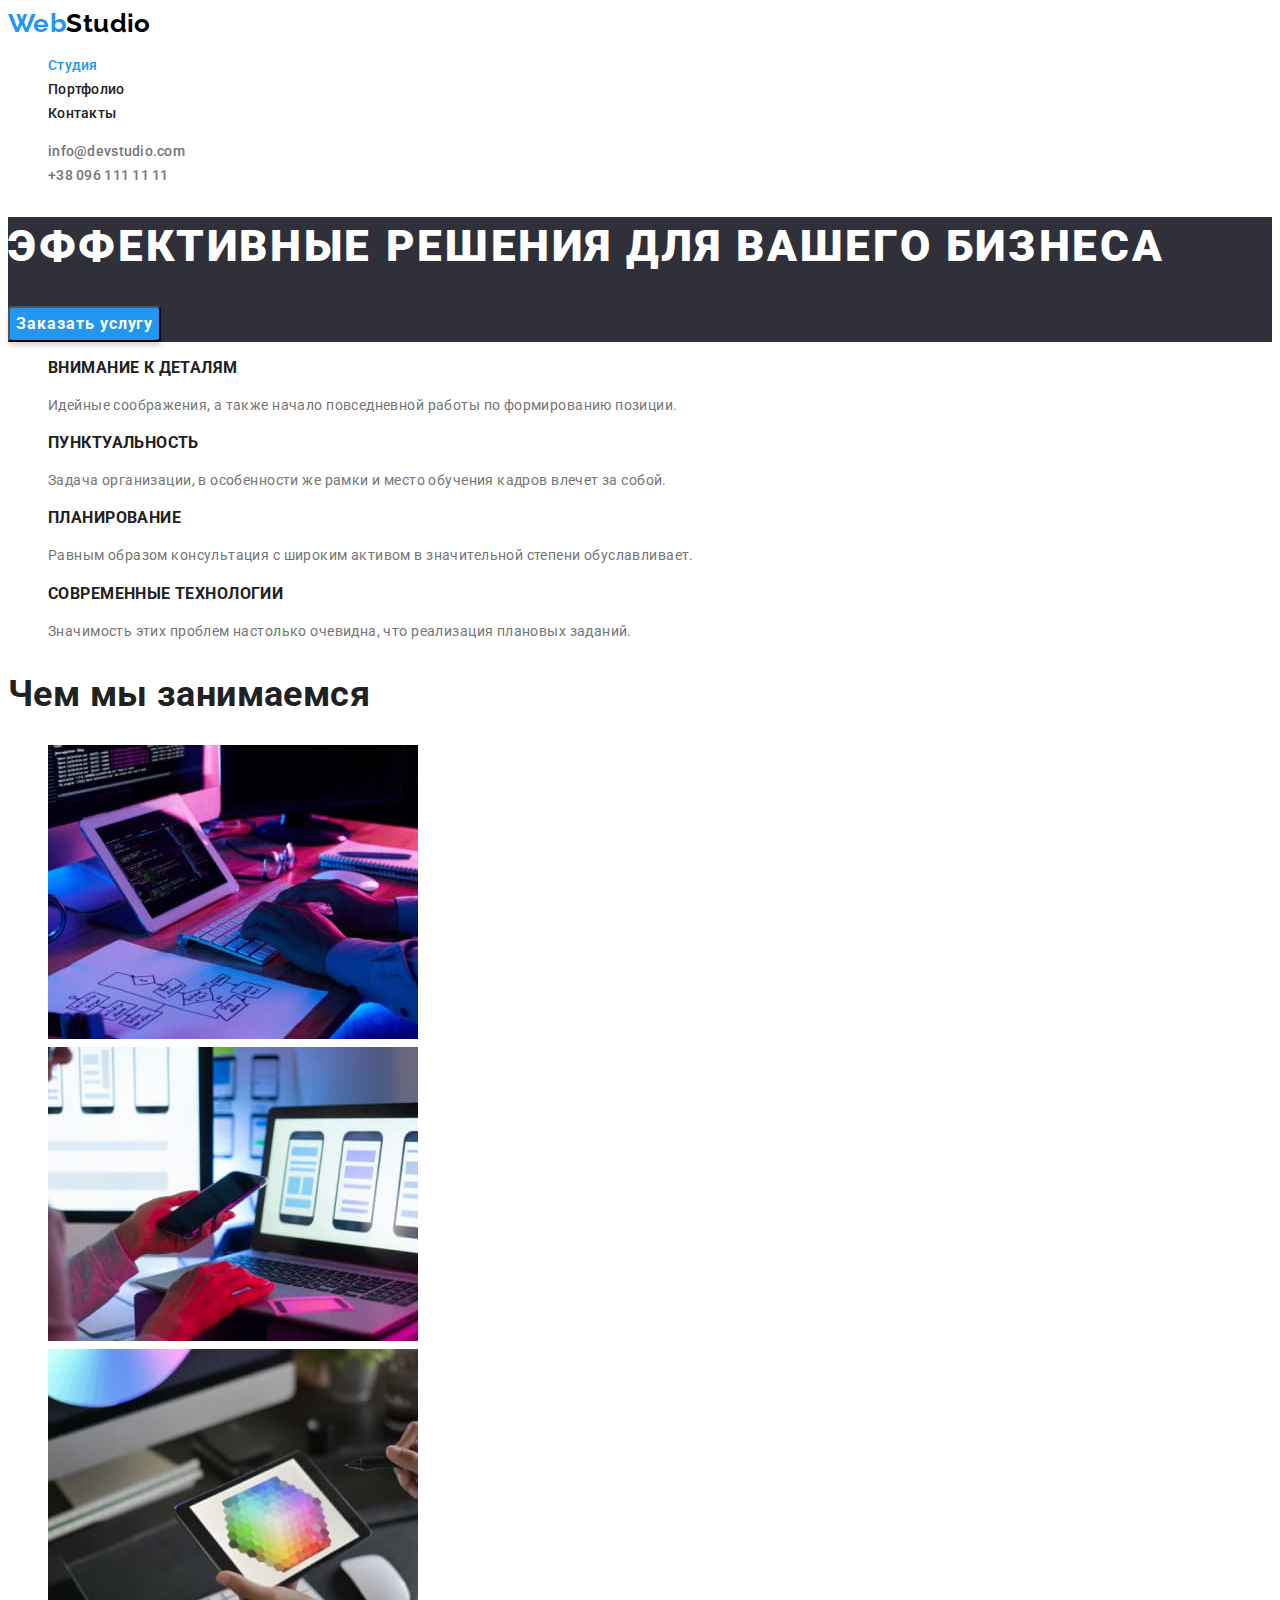
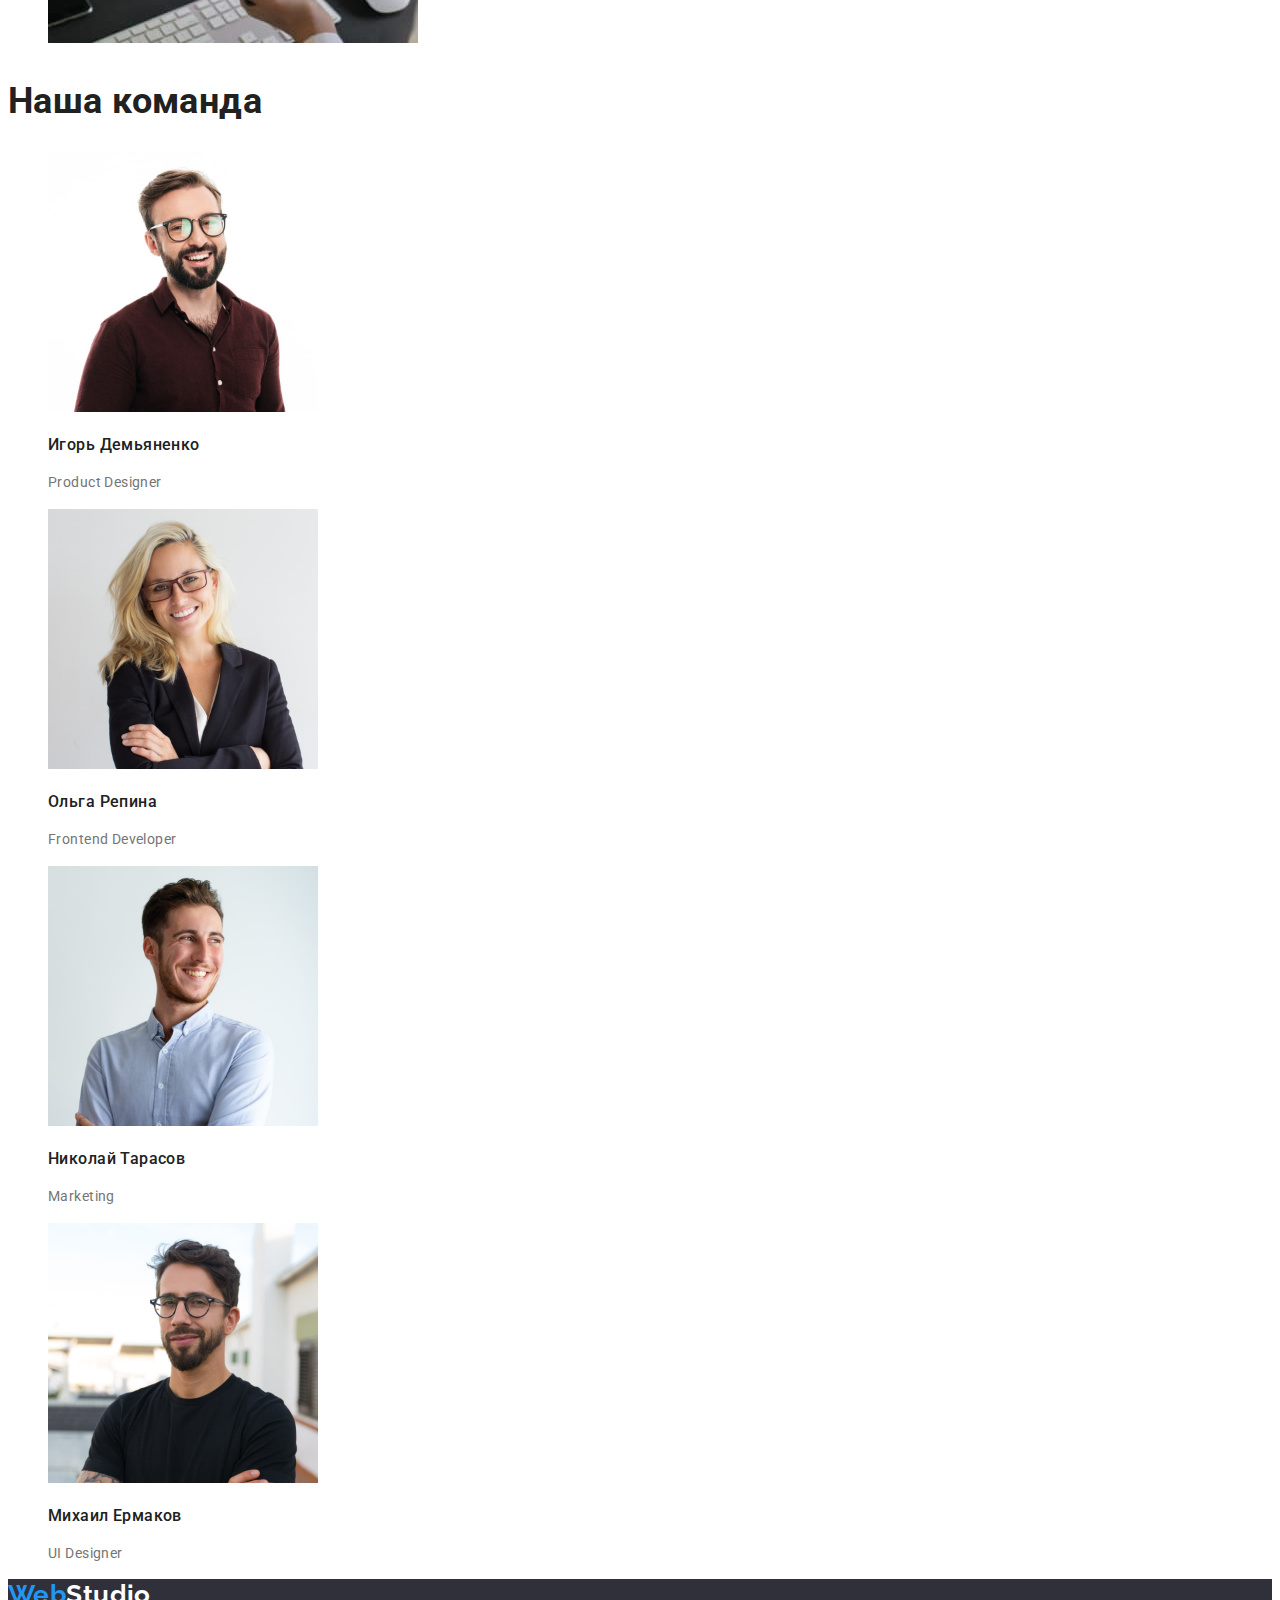
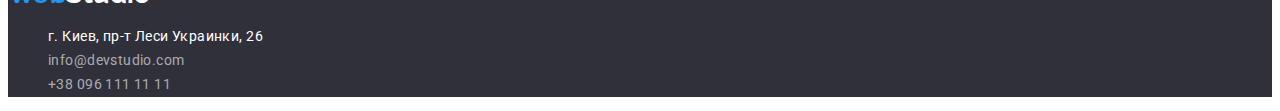
<file: index.html>
<!DOCTYPE html>
<html lang="ru">
  <head>
    <meta charset="UTF-8" />
    <meta http-equiv="X-UA-Compatible" content="IE=edge" />
    <meta name="viewport" content="width=device-width, initial-scale=1.0" />
    <link
      rel="stylesheet"
      href="https://cdnjs.cloudflare.com/ajax/libs/modern-normalize/1.1.0/modern-normalize.min.css"
      integrity="sha512-wpPYUAdjBVSE4KJnH1VR1HeZfpl1ub8YT/NKx4PuQ5NmX2tKuGu6U/JRp5y+Y8XG2tV+wKQpNHVUX03MfMFn9Q=="
      crossorigin="anonymous"
      referrerpolicy="no-referrer"
    />
    <link rel="preconnect" href="https://fonts.googleapis.com" />
    <link rel="preconnect" href="https://fonts.gstatic.com" crossorigin />
    <link
      href="https://fonts.googleapis.com/css2?family=Raleway:wght@700&family=Roboto:wght@400;500;700;900&display=swap"
      rel="stylesheet"
    />
    <link rel="stylesheet" href="./css/style.css" />
    <title>Студия</title>
  </head>
  <body>
    <header>
      <nav>
        <a class="logo link" href="./index.html">Web<span class="logo-dark">Studio</span></a>
        <ul class="site-nav list">
          <li class="item"><a class="link current" href="./index.html">Студия</a></li>
          <li class="item"><a class="link" href="./portfolio.html">Портфолио</a></li>
          <li class="item"><a class="link" href="/">Контакты</a></li>
        </ul>
      </nav>
      <ul class="contacts-nav list">
        <li class="item">
          <a class="link" href="mailto:info@devstudio.com">info@devstudio.com</a>
        </li>
        <li class="item"><a class="link" href="tel:+380961111111">+38 096 111 11 11</a></li>
      </ul>
    </header>
    <main>
      <section class="hero">
        <h1 class="hero-title">Эффективные решения для вашего бизнеса</h1>
        <button class="hero-button" type="button">Заказать услугу</button>
      </section>
      <section class="section">
        <div class="container">
          <h2 class="section-title visually-hidden">Наши преимущества</h2>
          <ul class="features list">
            <li class="features-item">
              <h3 class="features-title">Внимание к деталям</h3>
              <p>
                Идейные соображения, а также начало повседневной работы по формированию позиции.
              </p>
            </li>
            <li class="features-item">
              <h3 class="features-title">Пунктуальность</h3>
              <p>
                Задача организации, в особенности же рамки и место обучения кадров влечет за собой.
              </p>
            </li>
            <li class="features-item">
              <h3 class="features-title">Планирование</h3>
              <p>
                Равным образом консультация с широким активом в значительной степени обуславливает.
              </p>
            </li>
            <li class="features-item">
              <h3 class="features-title">Современные технологии</h3>
              <p>Значимость этих проблем настолько очевидна, что реализация плановых заданий.</p>
            </li>
          </ul>
        </div>
      </section>
      <section class="section">
        <div>
          <h2 class="section-title">Чем мы занимаемся</h2>
          <ul class="section-img list">
            <li><img src="./images/box1.jpg" alt="Работа за компьютером" width="370" /></li>
            <li><img src="./images/box2.jpg" alt="Работа с телефоном" width="370" /></li>
            <li><img src="./images/box3.jpg" alt="Работа с планшетом" width="370" /></li>
          </ul>
        </div>
      </section>
      <section class="section">
        <div>
          <h2 class="section-title">Наша команда</h2>
          <ul class="section-items list">
            <li>
              <img src="./images/ihor.jpg" alt="Игорь Демьяненко" width="270" />
              <h3 class="section-header">Игорь Демьяненко</h3>
              <p lang="en">Product Designer</p>
            </li>
            <li>
              <img src="./images/olha.jpg" alt="Ольга Репина" width="270" />
              <h3 class="section-header">Ольга Репина</h3>
              <p lang="en">Frontend Developer</p>
            </li>
            <li>
              <img src="./images/nikolai.jpg" alt="Николай Тарасов" width="270" />
              <h3 class="section-header">Николай Тарасов</h3>
              <p lang="en">Marketing</p>
            </li>
            <li>
              <img src="./images/mihail.jpg" alt="Михаил Ермаков" width="270" />
              <h3 class="section-header">Михаил Ермаков</h3>
              <p lang="en">UI Designer</p>
            </li>
          </ul>
        </div>
      </section>
    </main>
    <footer>
      <section class="footer">
        <a class="logo link" href="./index.html">Web<span class="logo-white">Studio</span></a>
        <address class="adress">
          <ul class="adress-info list">
            <li class="item-text">г. Киев, пр-т Леси Украинки, 26</li>
            <li class="item">
              <a class="link" href="mailto:info@devstudio.com">info@devstudio.com</a>
            </li>
            <li class="item"><a class="link" href="tel:+380961111111">+38 096 111 11 11</a></li>
          </ul>
        </address>
      </section>
    </footer>
  </body>
</html>
</file>
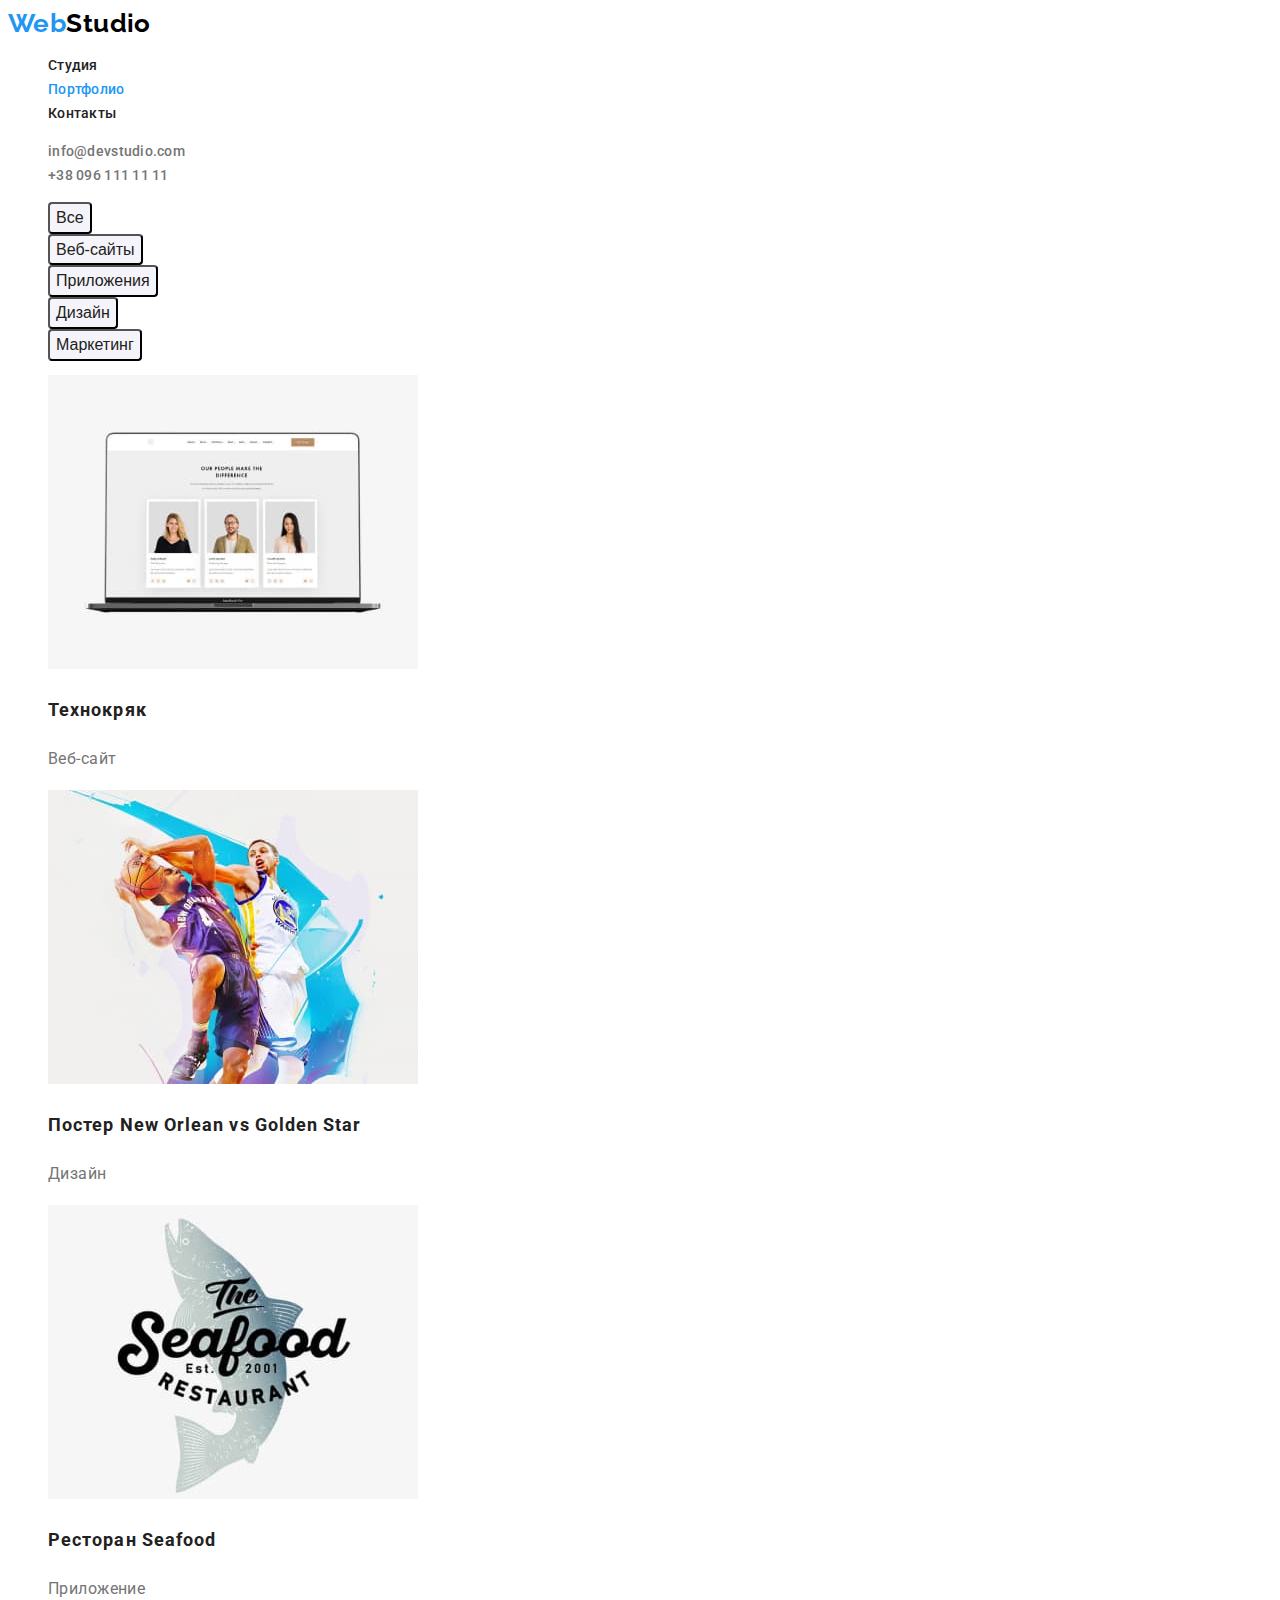
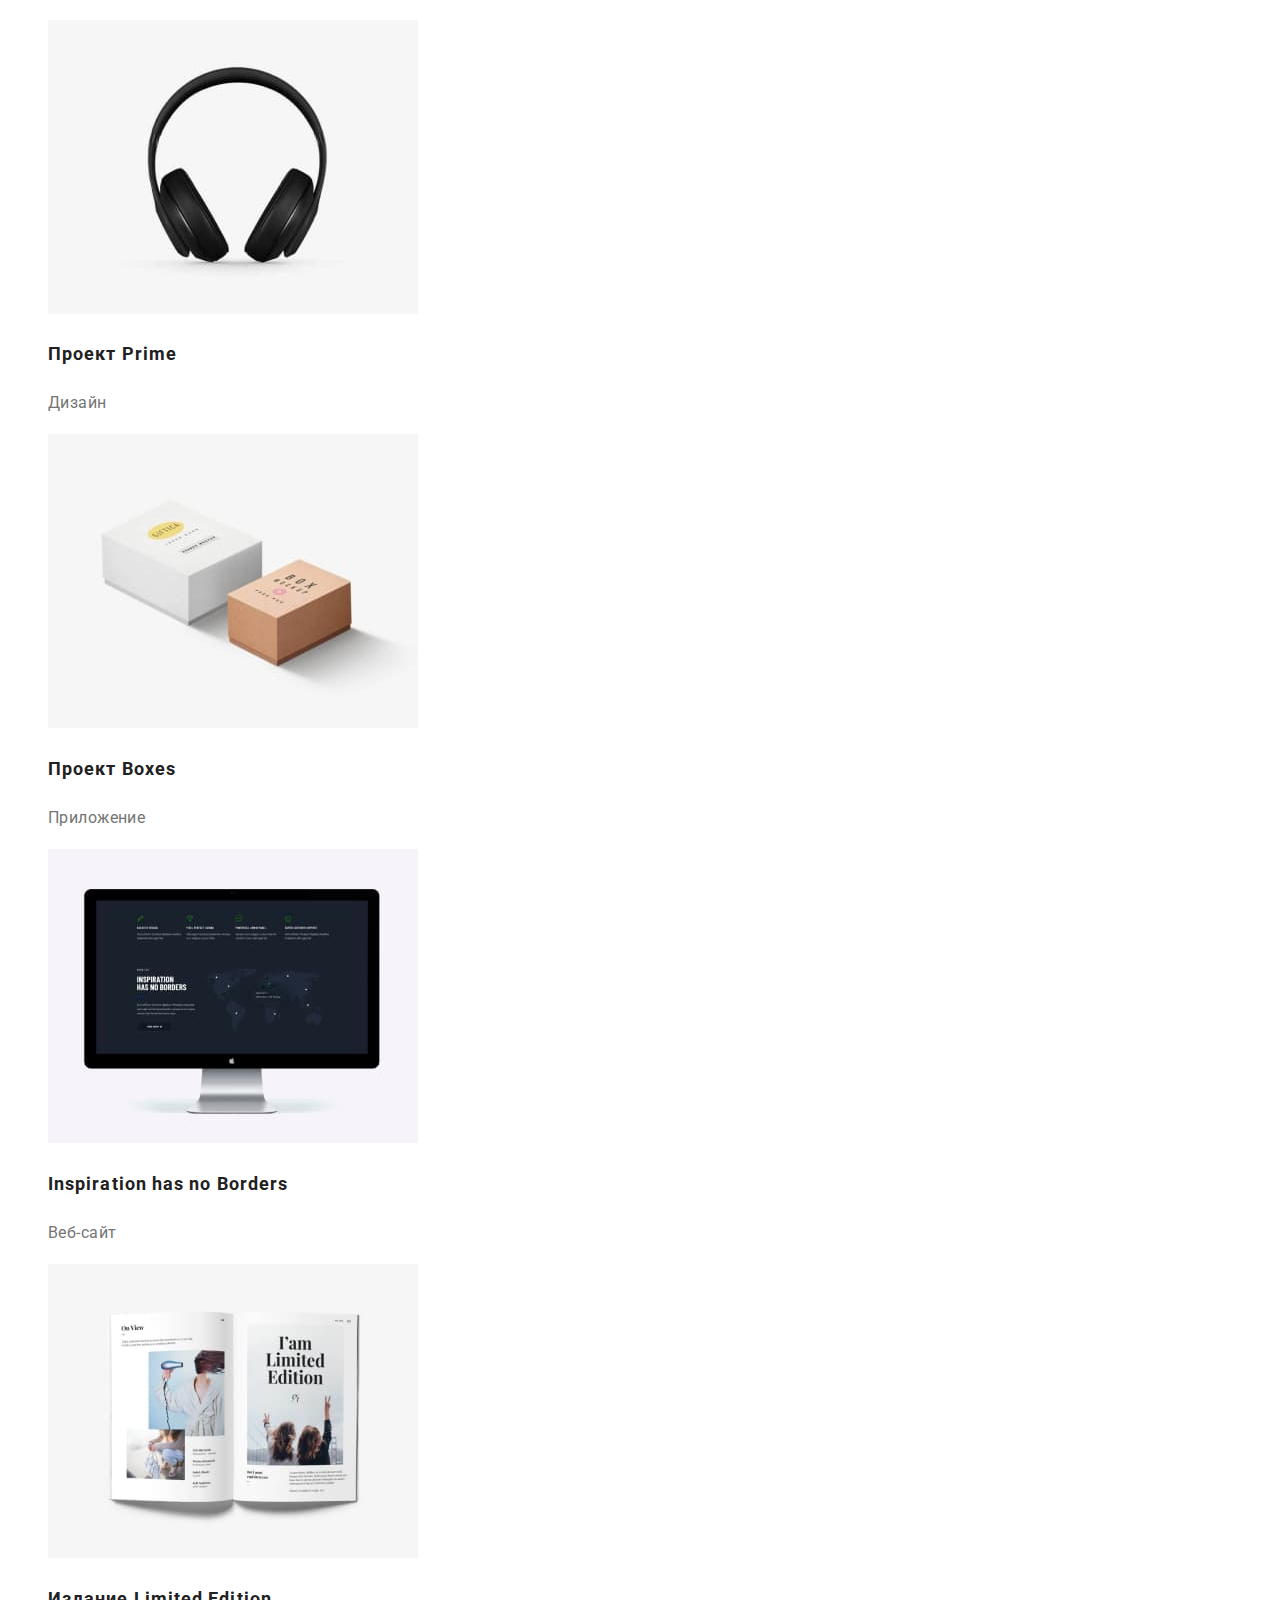
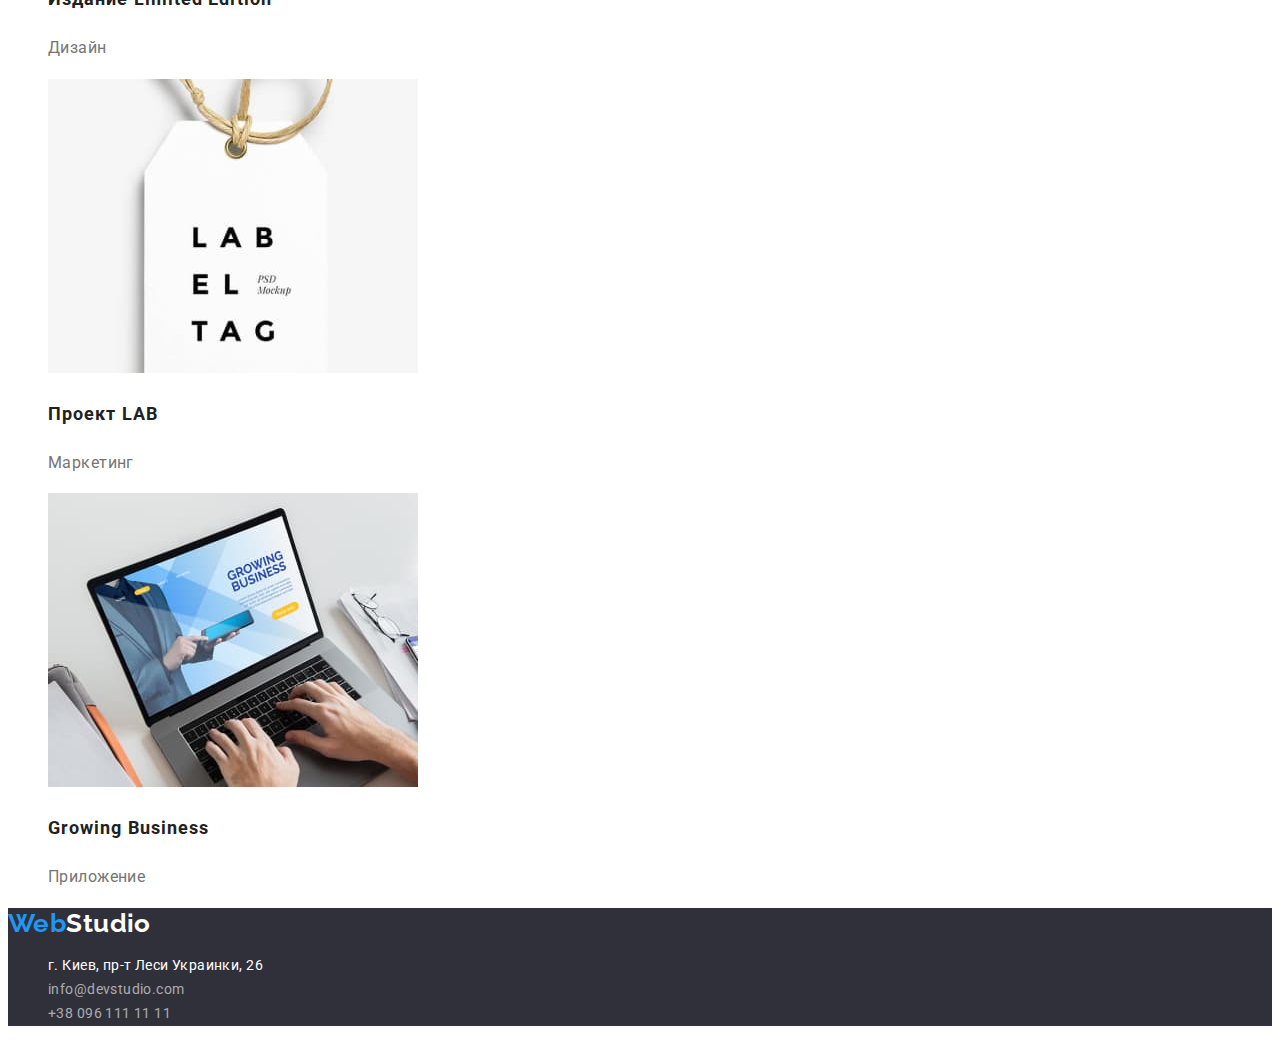
<file: portfolio.html>
<!DOCTYPE html>
<html lang="ru">
  <head>
    <meta charset="UTF-8" />
    <meta http-equiv="X-UA-Compatible" content="IE=edge" />
    <meta name="viewport" content="width=device-width, initial-scale=1.0" />
    <link
      rel="stylesheet"
      href="https://cdnjs.cloudflare.com/ajax/libs/modern-normalize/1.1.0/modern-normalize.min.css"
      integrity="sha512-wpPYUAdjBVSE4KJnH1VR1HeZfpl1ub8YT/NKx4PuQ5NmX2tKuGu6U/JRp5y+Y8XG2tV+wKQpNHVUX03MfMFn9Q=="
      crossorigin="anonymous"
      referrerpolicy="no-referrer"
    />
    <link rel="preconnect" href="https://fonts.googleapis.com" />
    <link rel="preconnect" href="https://fonts.gstatic.com" crossorigin />
    <link
      href="https://fonts.googleapis.com/css2?family=Raleway:wght@700&family=Roboto:wght@400;500;700;900&display=swap"
      rel="stylesheet"
    />
    <link rel="stylesheet" href="./css/style.css" />
    <title>Портфолио</title>
  </head>
  <body>
    <header>
      <nav>
        <a class="logo link" href="./index.html">Web<span class="logo-dark">Studio</span></a>
        <ul class="site-nav list">
          <li class="item"><a class="link" href="./index.html">Студия</a></li>
          <li class="item"><a class="link current" href="./portfolio.html">Портфолио</a></li>
          <li class="item"><a class="link" href="/">Контакты</a></li>
        </ul>
      </nav>
      <ul class="contacts-nav list">
        <li class="item">
          <a class="link" href="mailto:info@devstudio.com">info@devstudio.com</a>
        </li>
        <li class="item"><a class="link" href="tel:+380961111111">+38 096 111 11 11</a></li>
      </ul>
    </header>
    <main>
      <section class="section">
        <div class="container">
          <h1 class="filter-title visually-hidden">Фильтр наших работ</h1>
          <ul class="filter list">
            <li class="filter-item"><button class="filter-button" type="button">Все</button></li>
            <li class="filter-item">
              <button class="filter-button" type="button">Веб-сайты</button>
            </li>
            <li class="filter-item">
              <button class="filter-button" type="button">Приложения</button>
            </li>
            <li class="filter-item"><button class="filter-button" type="button">Дизайн</button></li>
            <li class="filter-item">
              <button class="filter-button" type="button">Маркетинг</button>
            </li>
          </ul>
          <ul class="section-items list">
            <li class="section-item">
              <img src="./images/pimg1.jpg" alt="Страница веб-сайта" width="370" />
              <h2 class="subtitle">Технокряк</h2>
              <p class="text">Веб-сайт</p>
            </li>
            <li class="section-item">
              <img src="./images/pimg2.jpg" alt="Постер New Orlean vs Golden Star" width="370" />
              <h2 class="subtitle">Постер New Orlean vs Golden Star</h2>
              <p class="text">Дизайн</p>
            </li>
            <li class="section-item">
              <img src="./images/pimg3.jpg" alt="Ресторан Seafood" width="370" />
              <h2 class="subtitle">Ресторан Seafood</h2>
              <p class="text">Приложение</p>
            </li>
            <li class="section-item">
              <img src="./images/pimg4.jpg" alt="Наушники" width="370" />
              <h2 class="subtitle">Проект Prime</h2>
              <p class="text">Дизайн</p>
            </li>
            <li class="section-item">
              <img src="./images/pimg5.jpg" alt="Белая и коричневая коробки" width="370" />
              <h2 class="subtitle">Проект Boxes</h2>
              <p class="text">Приложение</p>
            </li>
            <li class="section-item">
              <img
                src="./images/pimg6.jpg"
                alt="Страница сайта Inspiration has no Borders"
                width="370"
              />
              <h2 class="subtitle">Inspiration has no Borders</h2>
              <p class="text">Веб-сайт</p>
            </li>
            <li class="section-item">
              <img src="./images/pimg7.jpg" alt="Открытый журнал" width="370" />
              <h2 class="subtitle">Издание Limited Edition</h2>
              <p class="text">Дизайн</p>
            </li>
            <li class="section-item">
              <img src="./images/pimg8.jpg" alt="Брелок с надписью LAB EL TAG" width="370" />
              <h2 class="subtitle">Проект LAB</h2>
              <p class="text">Маркетинг</p>
            </li>
            <li class="section-item">
              <img
                src="./images/pimg9.jpg"
                alt="Открытый ноутбук со страницей Growing Business"
                width="370"
              />
              <h2 class="subtitle">Growing Business</h2>
              <p class="text">Приложение</p>
            </li>
          </ul>
        </div>
      </section>
    </main>
    <footer>
      <section class="footer">
        <a class="logo link" href="./index.html">Web<span class="logo-white">Studio</span></a>
        <address class="adress">
          <ul class="adress-info list">
            <li class="item-text">г. Киев, пр-т Леси Украинки, 26</li>
            <li class="item">
              <a class="link" href="mailto:info@devstudio.com">info@devstudio.com</a>
            </li>
            <li class="item"><a class="link" href="tel:+380961111111">+38 096 111 11 11</a></li>
          </ul>
        </address>
      </section>
    </footer>
  </body>
</html>
</file>
<file: css/style.css>
:root {
  --text-color-logo: #2196f3;
  --text-color-sec: #212121;
  --text-color-main: #757575;
  --text-color-white: #ffffff;
  --herobgc: #2f303a;
  --mainbgc: #ffffff;
  --secbgc: #f5f4fa;
}
body {
  font-family: Roboto, sans-serif;
  font-size: 14px;
  line-height: 1.71;
  letter-spacing: 0.03em;
  color: var(--text-color-main);
}
.link {
  text-decoration: none;
}
.list {
  list-style-type: none;
}
/* header */
.logo {
  font-family: Raleway;
  font-weight: 700;
  font-size: 26px;
  line-height: 1.19;
  color: var(--text-color-logo);
}
.logo-dark {
  color: #000000;
}
.logo-white {
  color: var(--text-color-white);
}
.site-nav .link:hover,
.site-nav .link:focus {
  color: var(--text-color-logo);
}
.site-nav .link.current {
  color: var(--text-color-logo);
}
.site-nav .link {
  font-weight: 500;
  line-height: 1.14;
  letter-spacing: 0.02em;
  color: var(--text-color-sec);
}
.contacts-nav .link {
  font-weight: 500;
  line-height: 1.14;
  letter-spacing: 0.02em;
  color: var(--text-color-main);
}
.contacts-nav .link:focus,
.contacts-nav .link:hover {
  color: var(--text-color-logo);
}
/* Studio */ /* hero */
.hero {
  background: var(--herobgc);
}
.hero-title {
  font-weight: 900;
  font-size: 44px;
  line-height: 1.36;
  letter-spacing: 0.06em;
  text-transform: uppercase;
  color: var(--text-color-white);
}
.hero-button {
  cursor: pointer;
  font-family: Roboto;
  font-weight: 700;
  font-size: 16px;
  line-height: 1.87;
  text-align: center;
  letter-spacing: 0.06em;
  color: var(--text-color-white);

  background: var(--text-color-logo);
  box-shadow: 0px 4px 4px rgba(0, 0, 0, 0.15);
  border-radius: 4px;
}
/* main */
.section-title {
  font-weight: 700;
  font-size: 36px;
  line-height: 1.16;
  color: var(--text-color-sec);
}
.visually-hidden {
  position: absolute;
  clip: rect(0 0 0 0);
  width: 1px;
  height: 1px;
  margin: -1px;
}
.features-title {
  font-weight: 700;
  line-height: 1.14;
  text-transform: uppercase;
  color: var(--text-color-sec);
}
.section-header {
  font-weight: 500;
  font-size: 16px;
  line-height: 1.18;
  color: var(--text-color-sec);
}

/* footer */
.footer {
  background: var(--herobgc);
}
.adress {
  font-style: normal;
}
.list .item-text {
  color: var(--text-color-white);
}
.adress-info .link {
  color: rgba(255, 255, 255, 0.6);
}
.adress-info .link:focus,
.adress-info .link:hover {
  color: var(--text-color-logo);
}

/* portfolio */
/* button */
.filter .filter-button:focus,
.filter .filter-button:hover {
  color: var(--text-color-white);
  background-color: var(--text-color-logo);
  box-shadow: 0px 3px 1px rgba(0, 0, 0, 0.1), 0px 1px 2px rgba(0, 0, 0, 0.08),
    0px 2px 2px rgba(0, 0, 0, 0.12);
  border-radius: 4px;
}

.filter-button {
  cursor: pointer;
  font-weight: 500;
  font-size: 16px;
  line-height: 1.62;
  text-align: center;
  color: var(--text-color-sec);
  background-color: var(--secbgc);
  border-radius: 4px;
}
.section-items .subtitle {
  font-weight: 700;
  font-size: 18px;
  line-height: 2;
  letter-spacing: 0.06em;
  color: var(--text-color-sec);
}
.section-items .text {
  font-size: 16px;
  line-height: 1.87;
}
</file>
